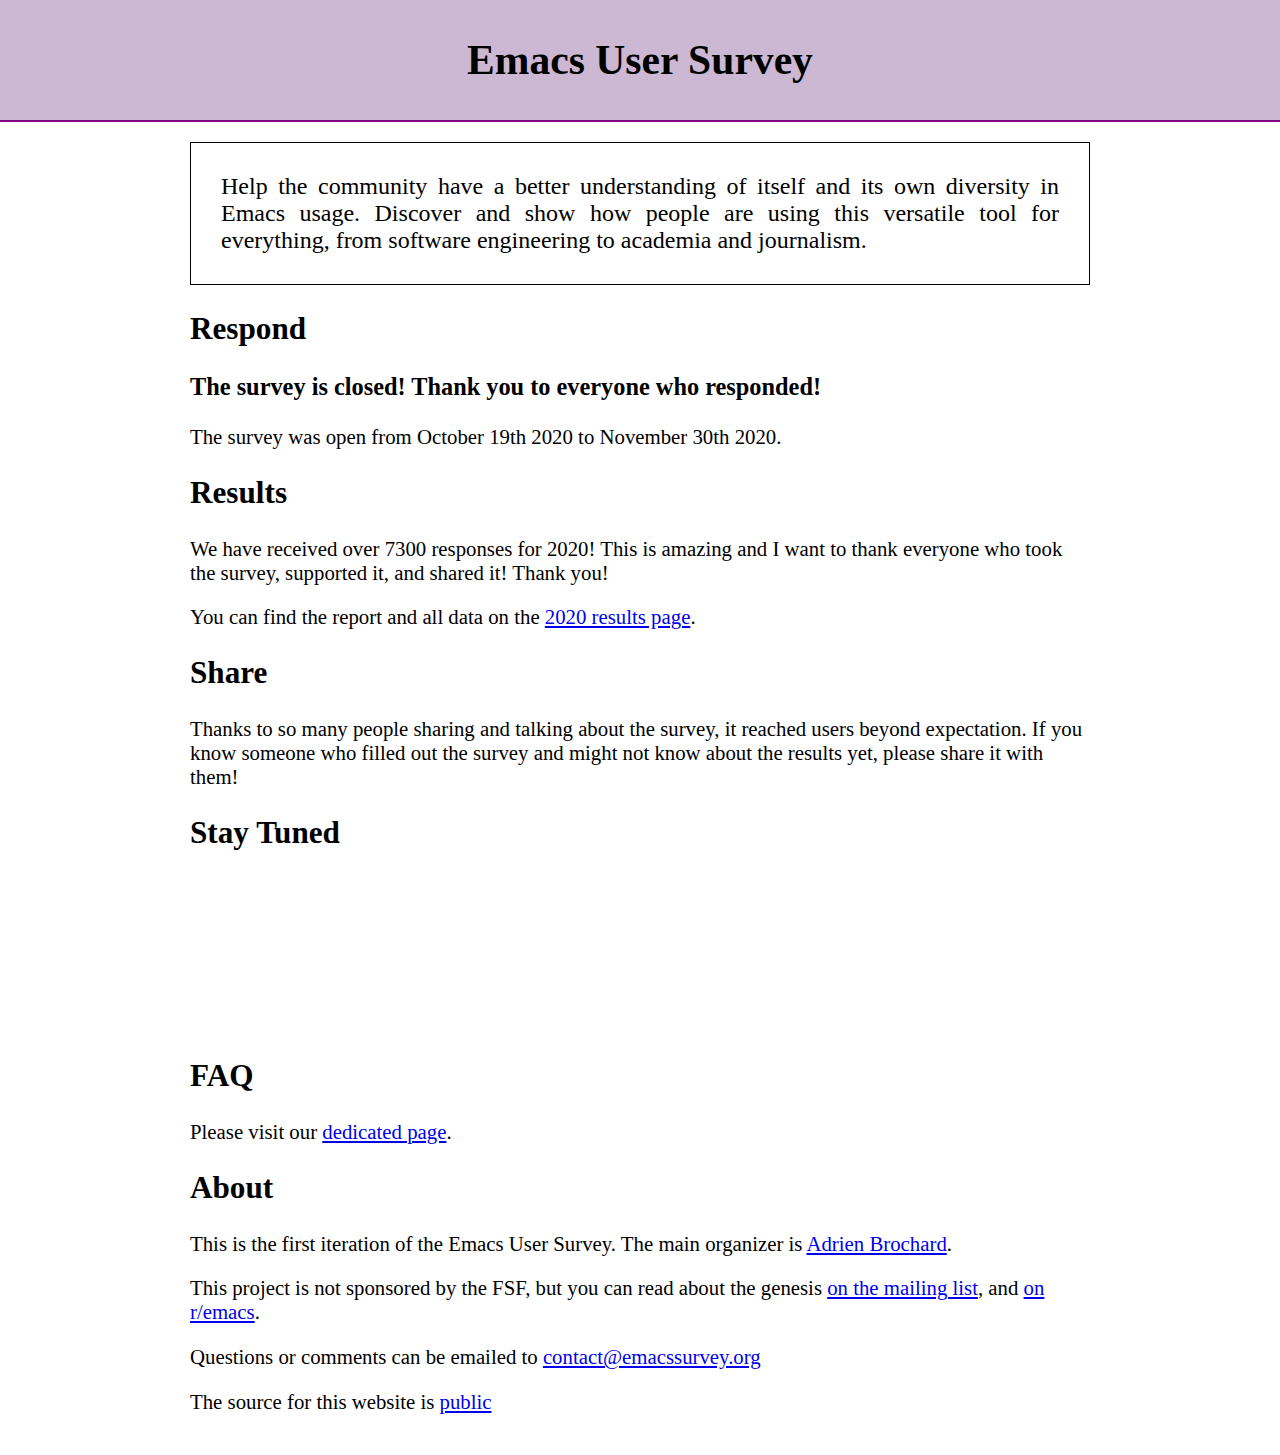
<file: index.html>
<!DOCTYPE html>
<html lang="en">
  <head>
    <title>
      Emacs Survey
    </title>
	<meta name="viewport" content="width=device-width, initial-scale=1.0">
	<meta name="description" content="Emacs User Survey Homepage">

	<link rel="stylesheet" href="style.css">
	<style>
	 .intro {
	   text-align: justify;
	   margin-left: auto;
	   margin-right: auto;
	   border: 1px solid black;
	   padding: 30px;
	   font-size: 1.5rem;
	 }
	</style>
  </head>
  <body>
    <div class="header">
      <h1><a href="https://emacssurvey.org">Emacs User Survey</a></h1>
    </div>
    <div class="content">
      <div class="intro">
	    Help the community have a better understanding of itself and its own diversity in Emacs usage. Discover and show how people are using this versatile tool for everything, from software engineering to academia and journalism.
	  </div>
	  <h2>Respond</h2>
      <h3>The survey is closed! Thank you to everyone who responded!</h3>
      <p>The survey was open from October 19th 2020 to November 30th 2020.</p>
      <h2>Results</h2>
      <p>We have received over 7300 responses for 2020! This is amazing and I want to thank everyone who took the survey, supported it, and shared it! Thank you!</p>
      <p>You can find the report and all data on the <a href="/2020">2020 results page</a>.</p>
	  <h2>Share</h2>
      Thanks to so many people sharing and talking about the survey, it reached users beyond expectation. If you know someone who filled out the survey and might not know about the results yet, please share it with them!
	  <h2>Stay Tuned</h2>
	  <div id="mailjet-widget" style="display: none;">
		<iframe class="mj-w-res-iframe" frameborder="0" scrolling="no" marginheight="0" marginwidth="0" src="https://app.mailjet.com/widget/iframe/2Ch2/FYw" width="100%" title="mailjet-widget"></iframe>
		<script type="text/javascript" src="https://app.mailjet.com/statics/js/iframeResizer.min.js"></script>
	  </div>
	  <noscript>If you want to be notified when the survey or results are made available, feel free to email <a href="mailto:contact@emacssurvey.org">contact@emacssurvey.org</a>. Your email will be added to the distribution list and only be used for the described purpose.</noscript>
	  <h2>FAQ</h2>
	  Please visit our <a href="faq.html">dedicated page</a>.
      <h2>About</h2>
      <p>This is the first iteration of the Emacs User Survey. The main organizer is <a href="https://github.com/abrochard">Adrien Brochard</a>.</p>
      <p>This project is not sponsored by the FSF, but you can read about the genesis
        <a href="https://lists.gnu.org/archive/html/emacs-devel/2020-10/msg00394.html">on the mailing list</a>, and
        <a href="https://www.reddit.com/r/emacs/comments/j6x7ad/proposal_for_an_emacs_user_survey/">on r/emacs</a>.</p>
      <p>Questions or comments can be emailed to <a href="mailto:contact@emacssurvey.org">contact@emacssurvey.org</a></p>
	  <p>The source for this website is <a href="https://github.com/abrochard/emacs-survey">public</a></p>
    </div>

	<script>
	 document.addEventListener('DOMContentLoaded', (event) => {
	   document.getElementById("mailjet-widget").setAttribute("style", "display: block");
	 })
	</script>
  </body>
</html>
</file>
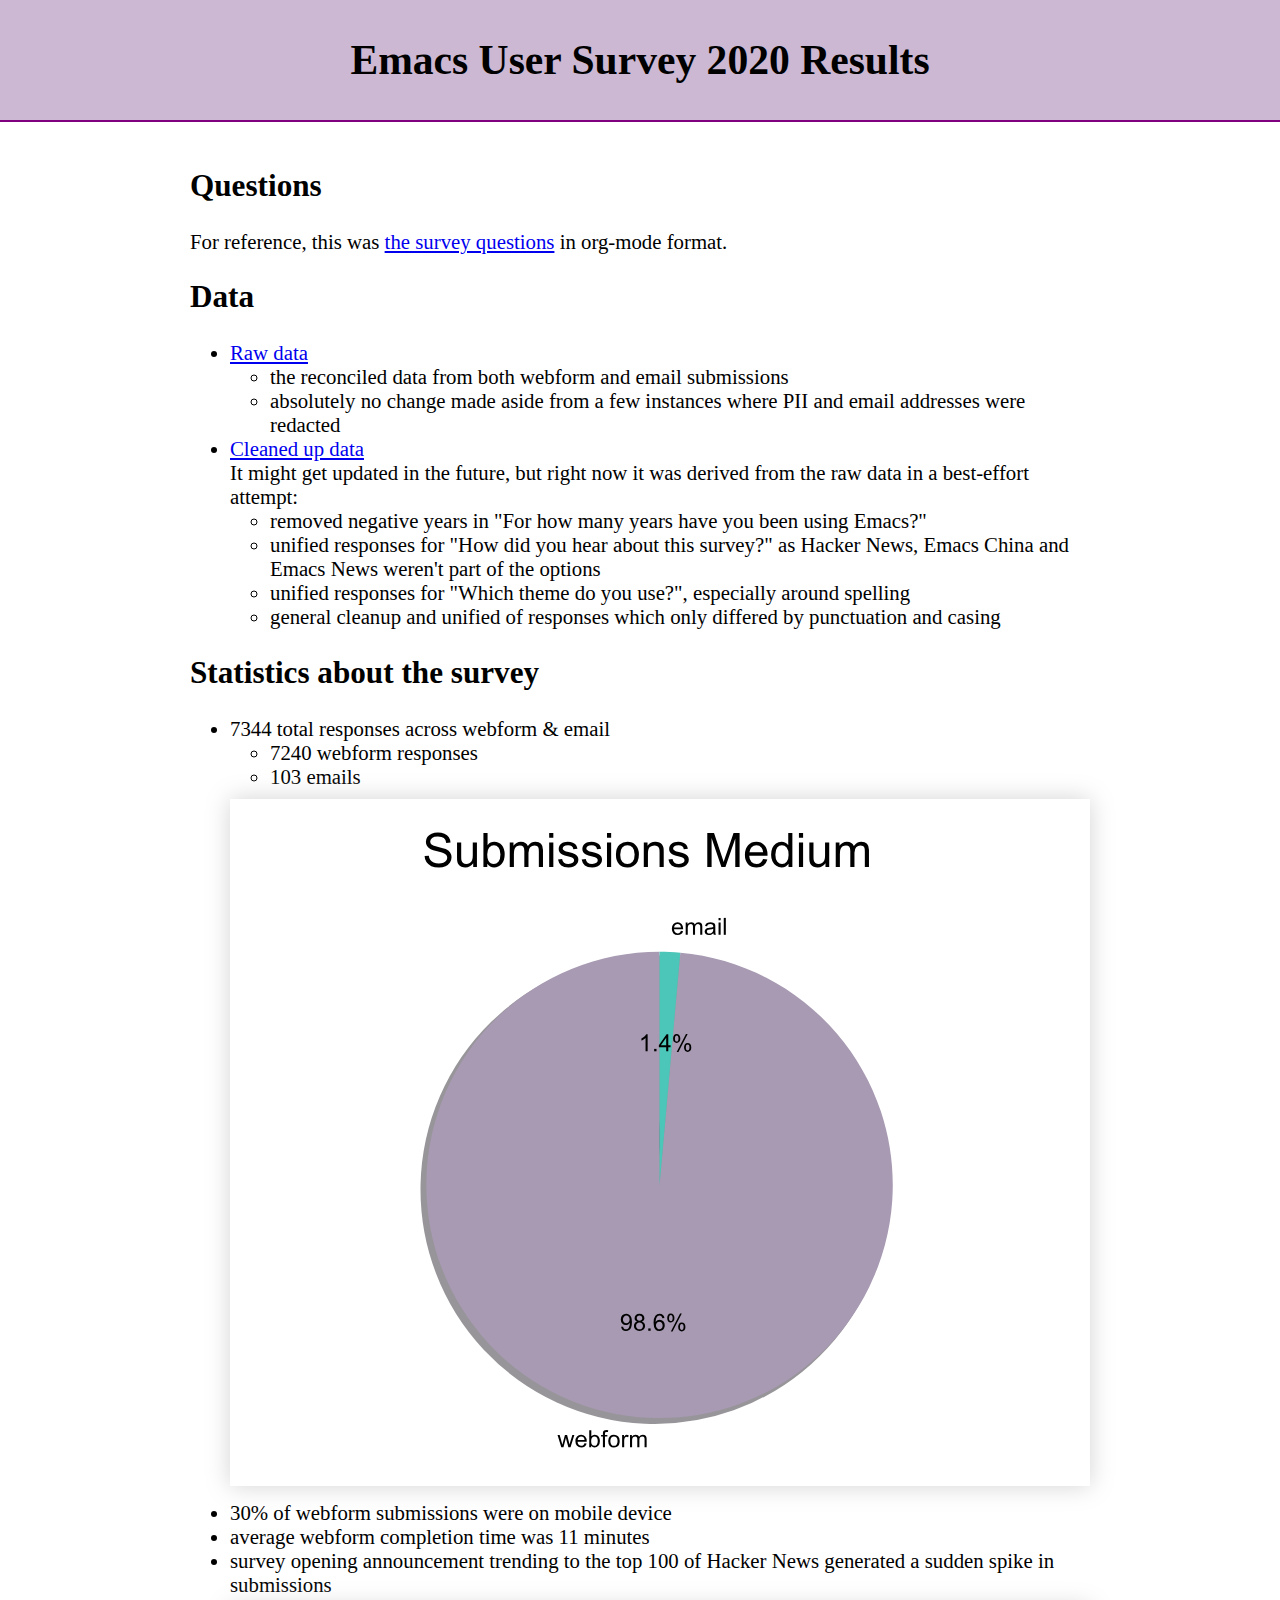
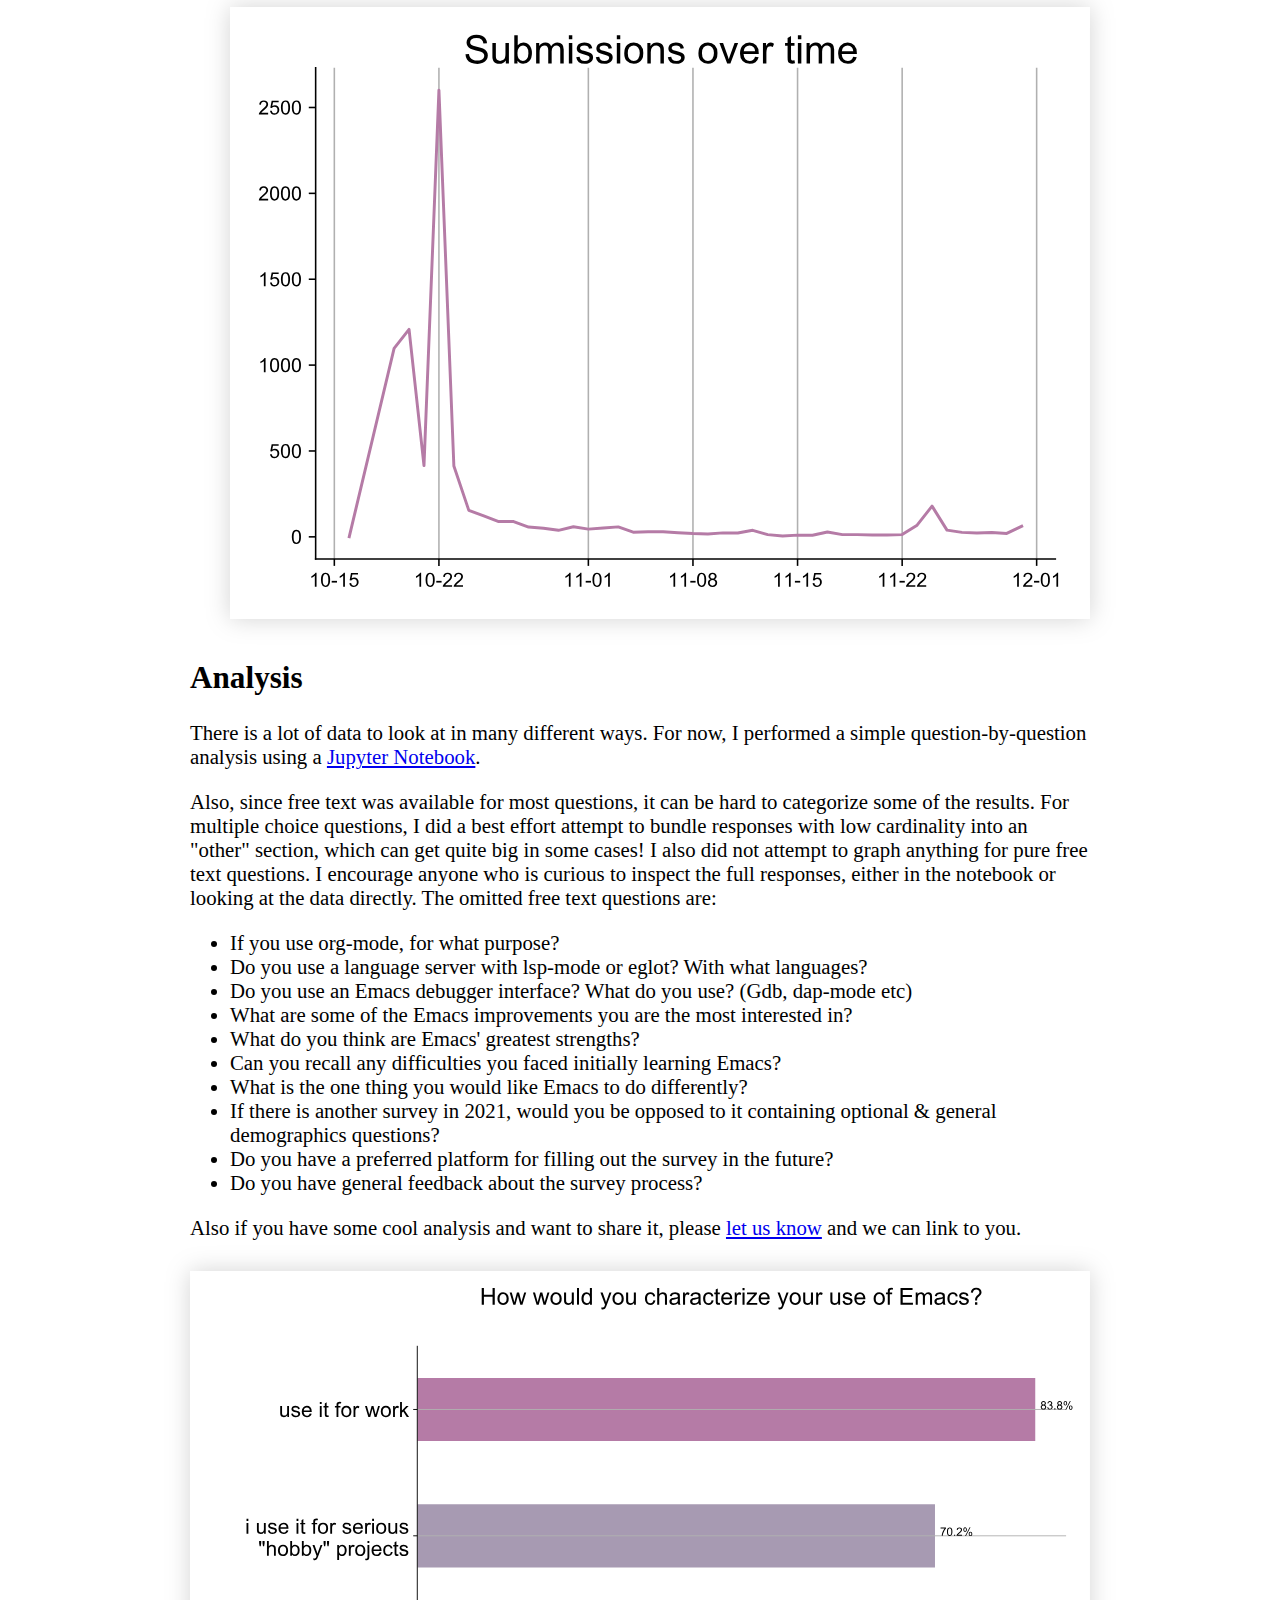
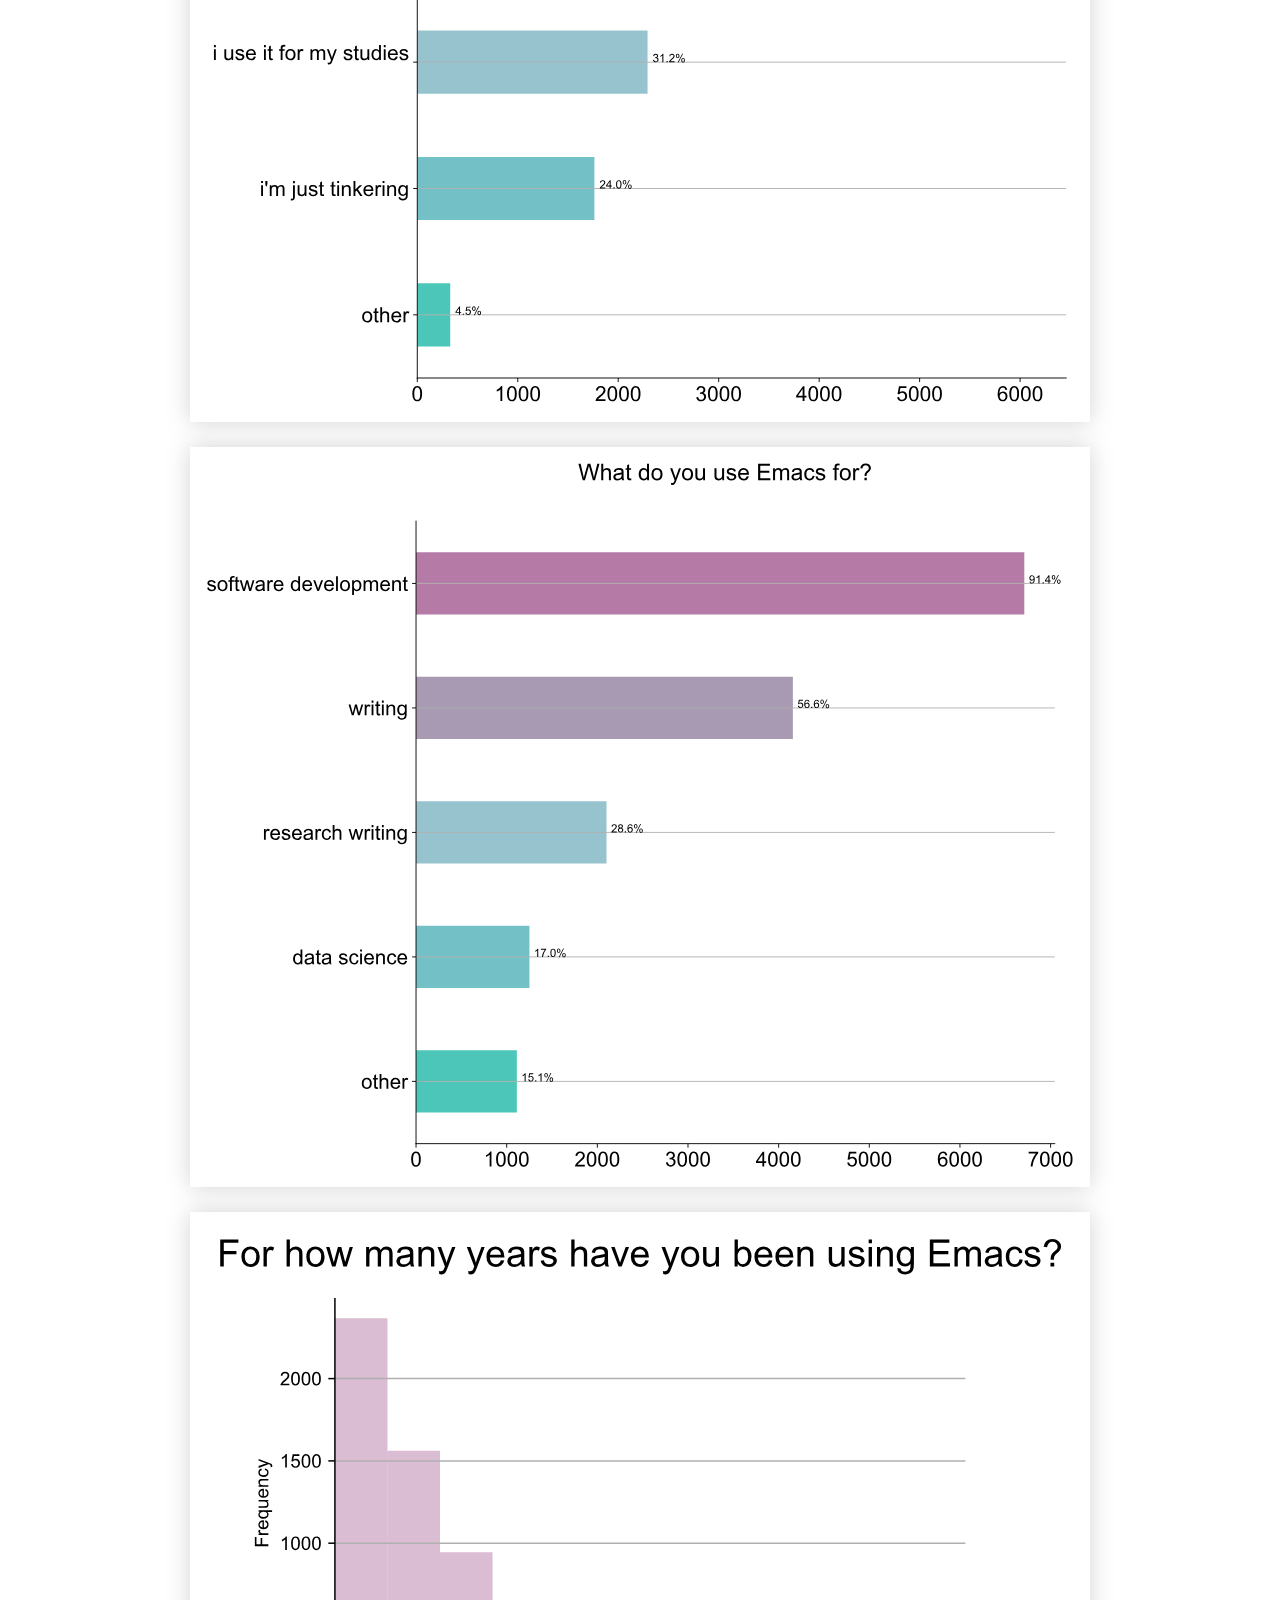
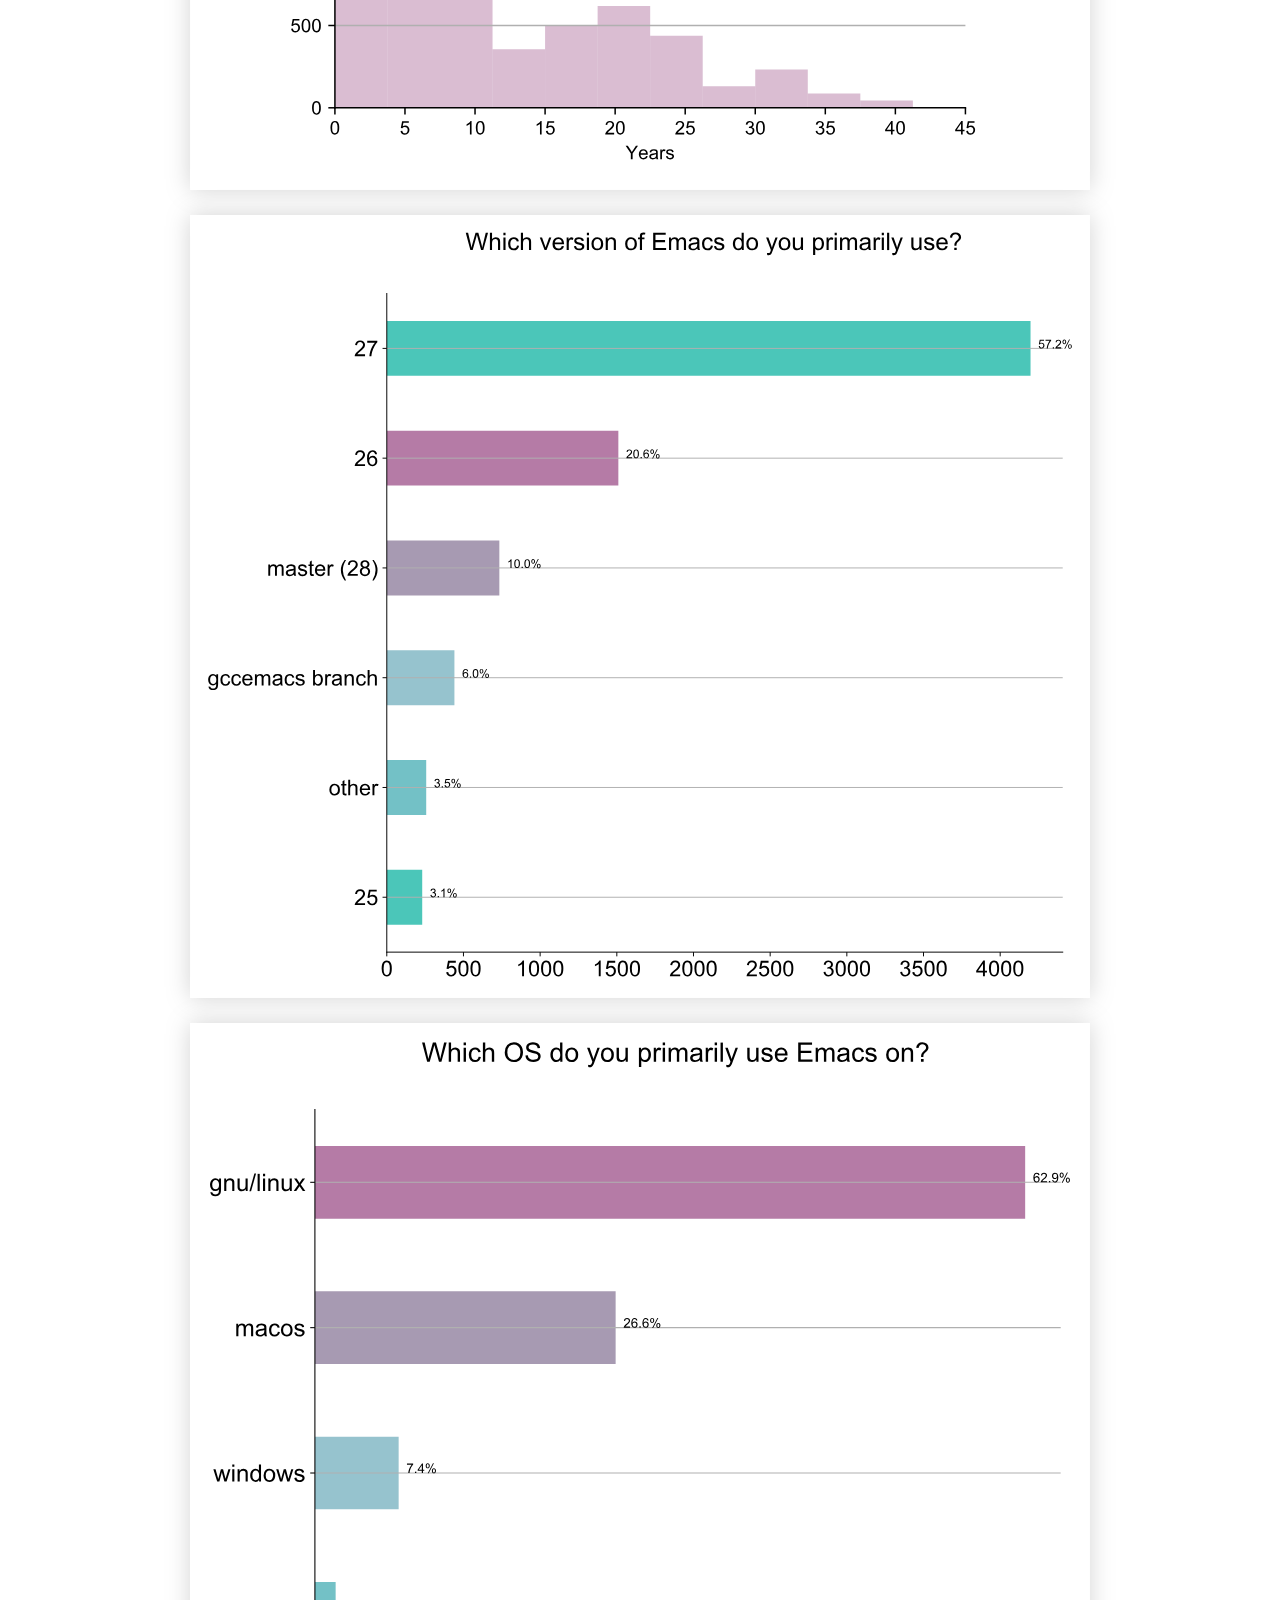
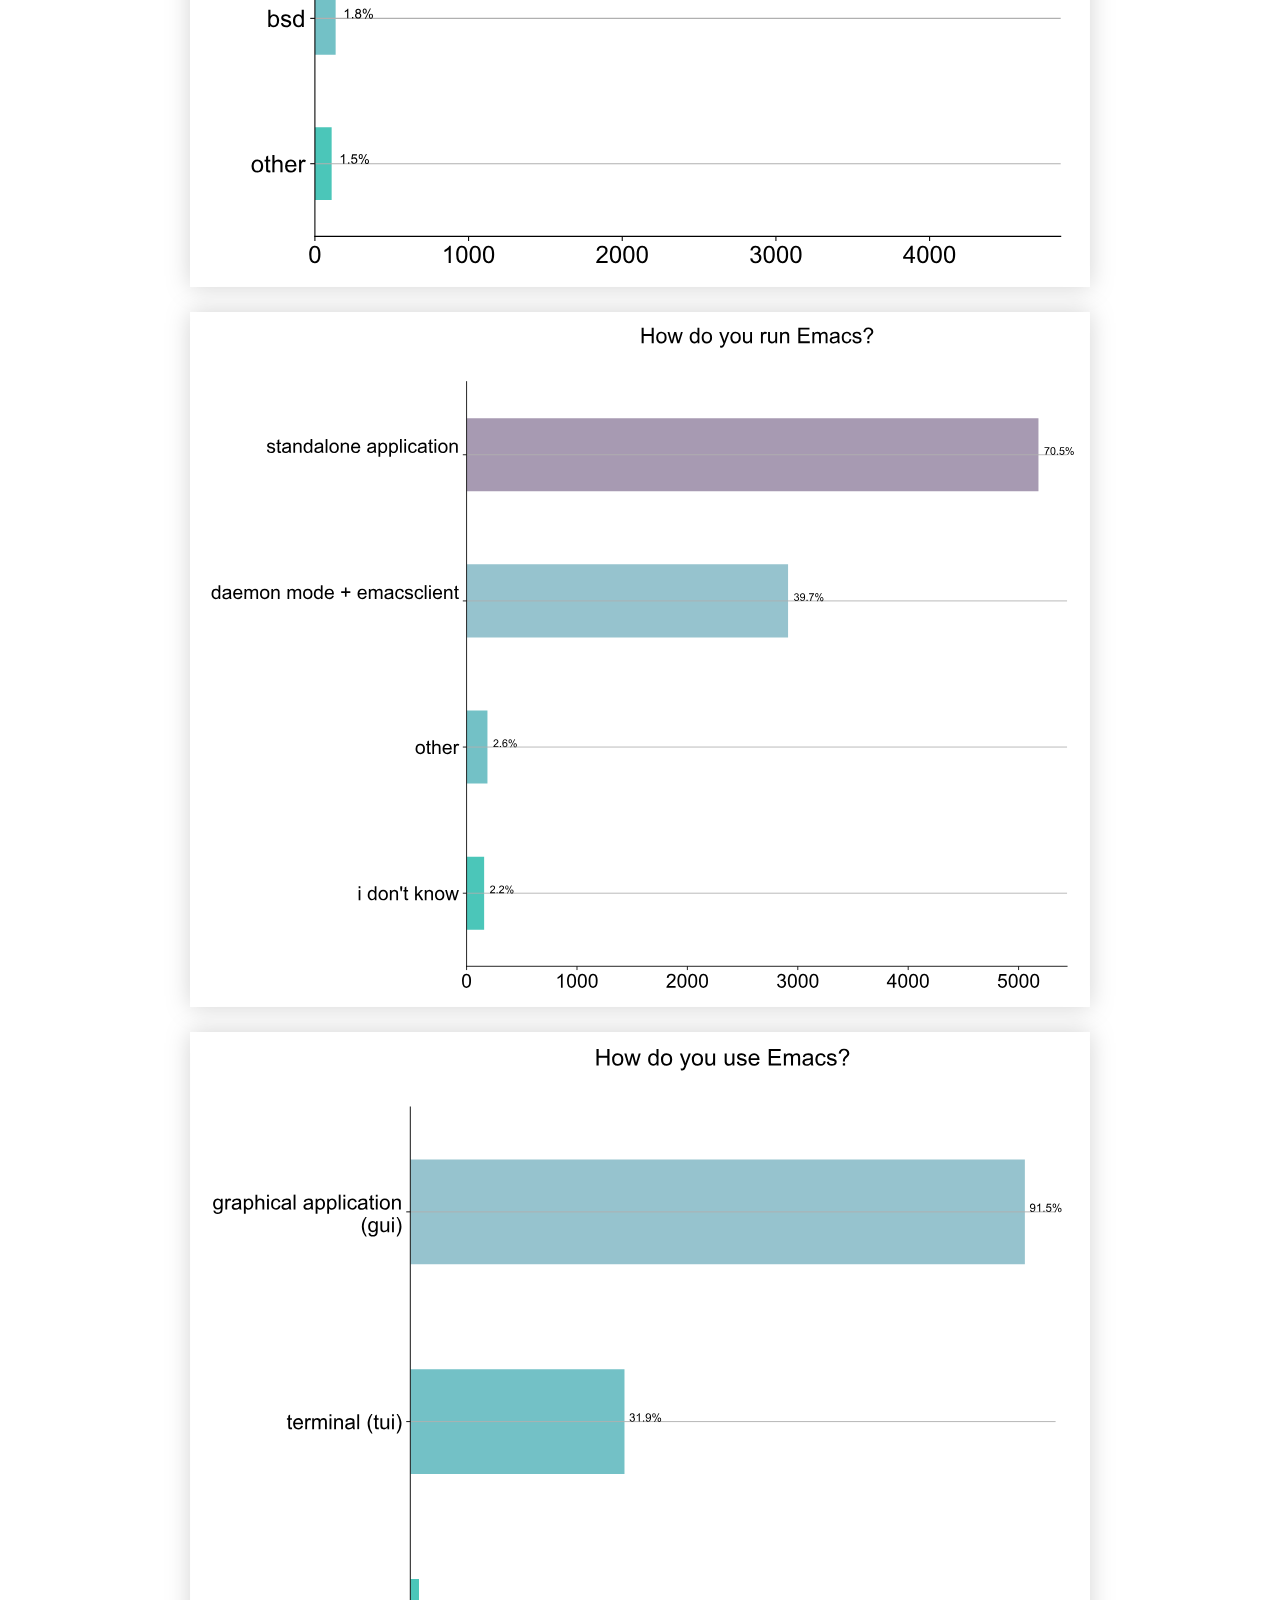
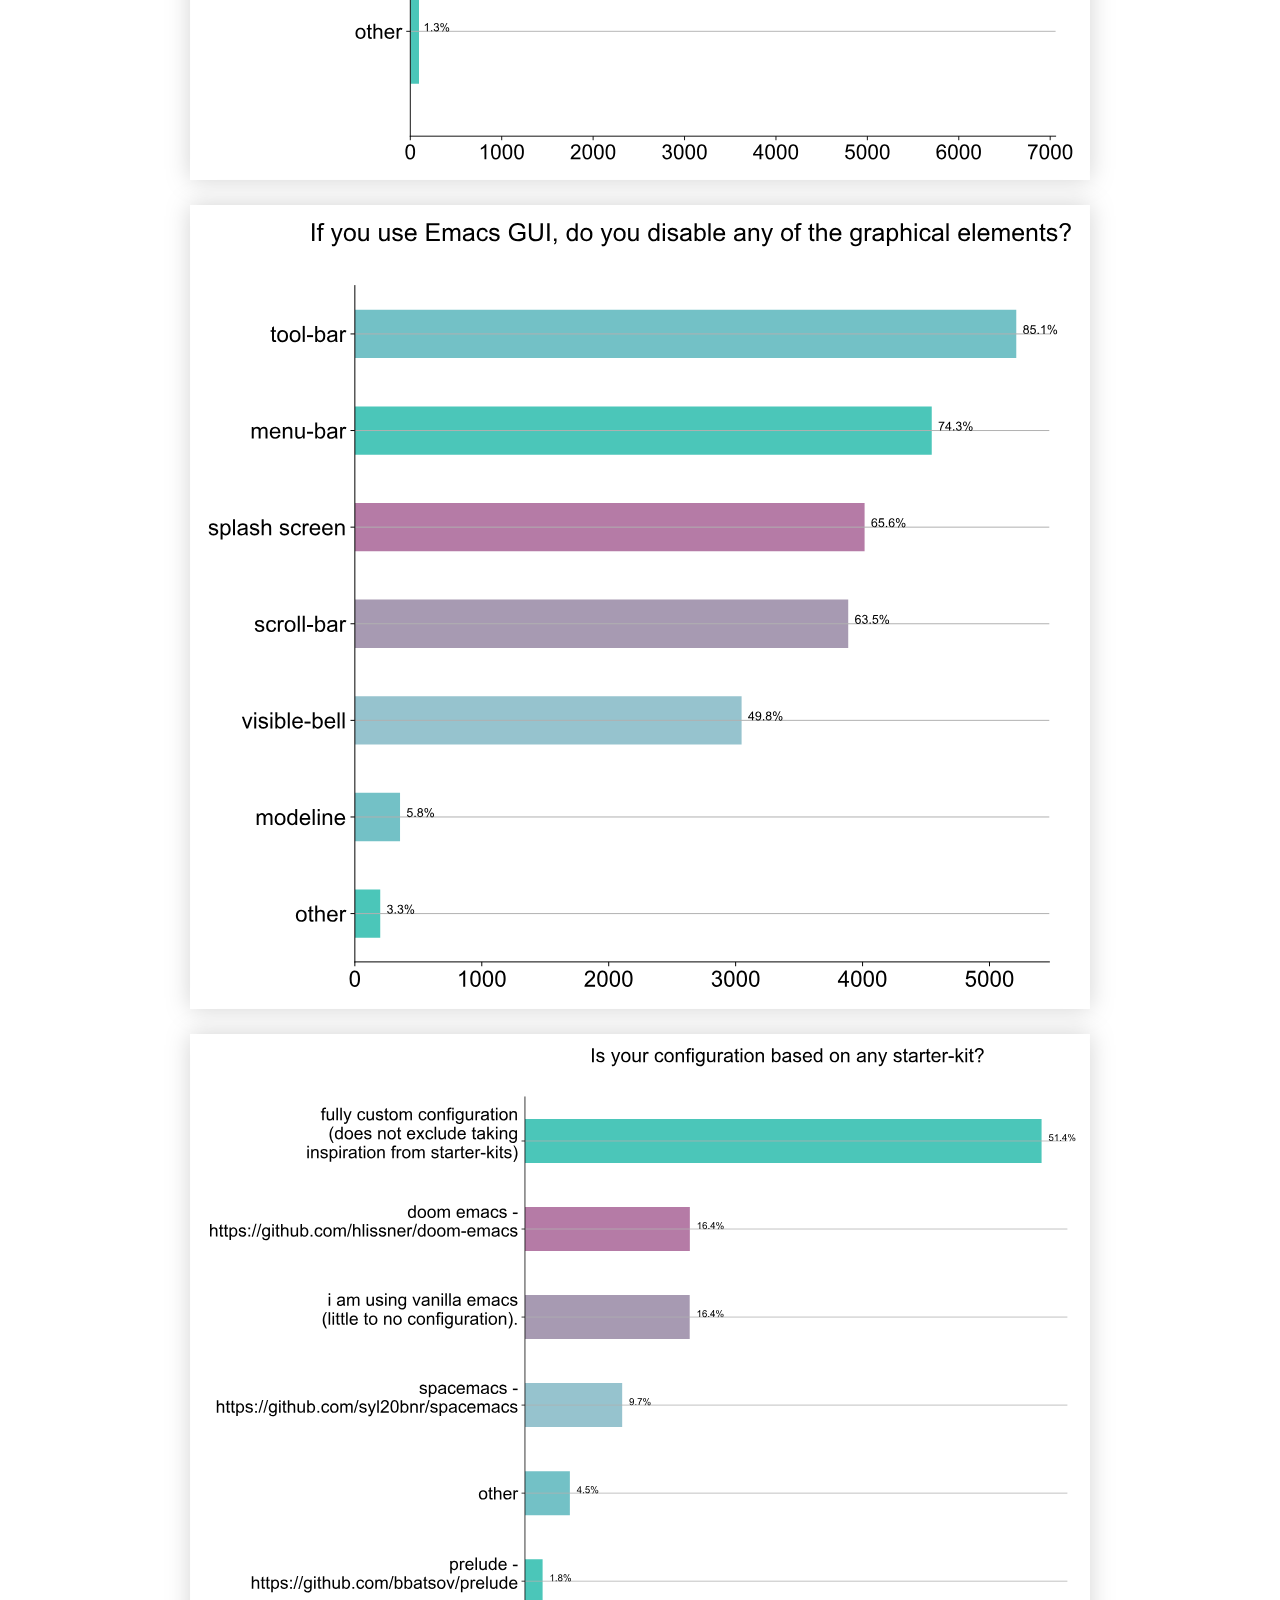
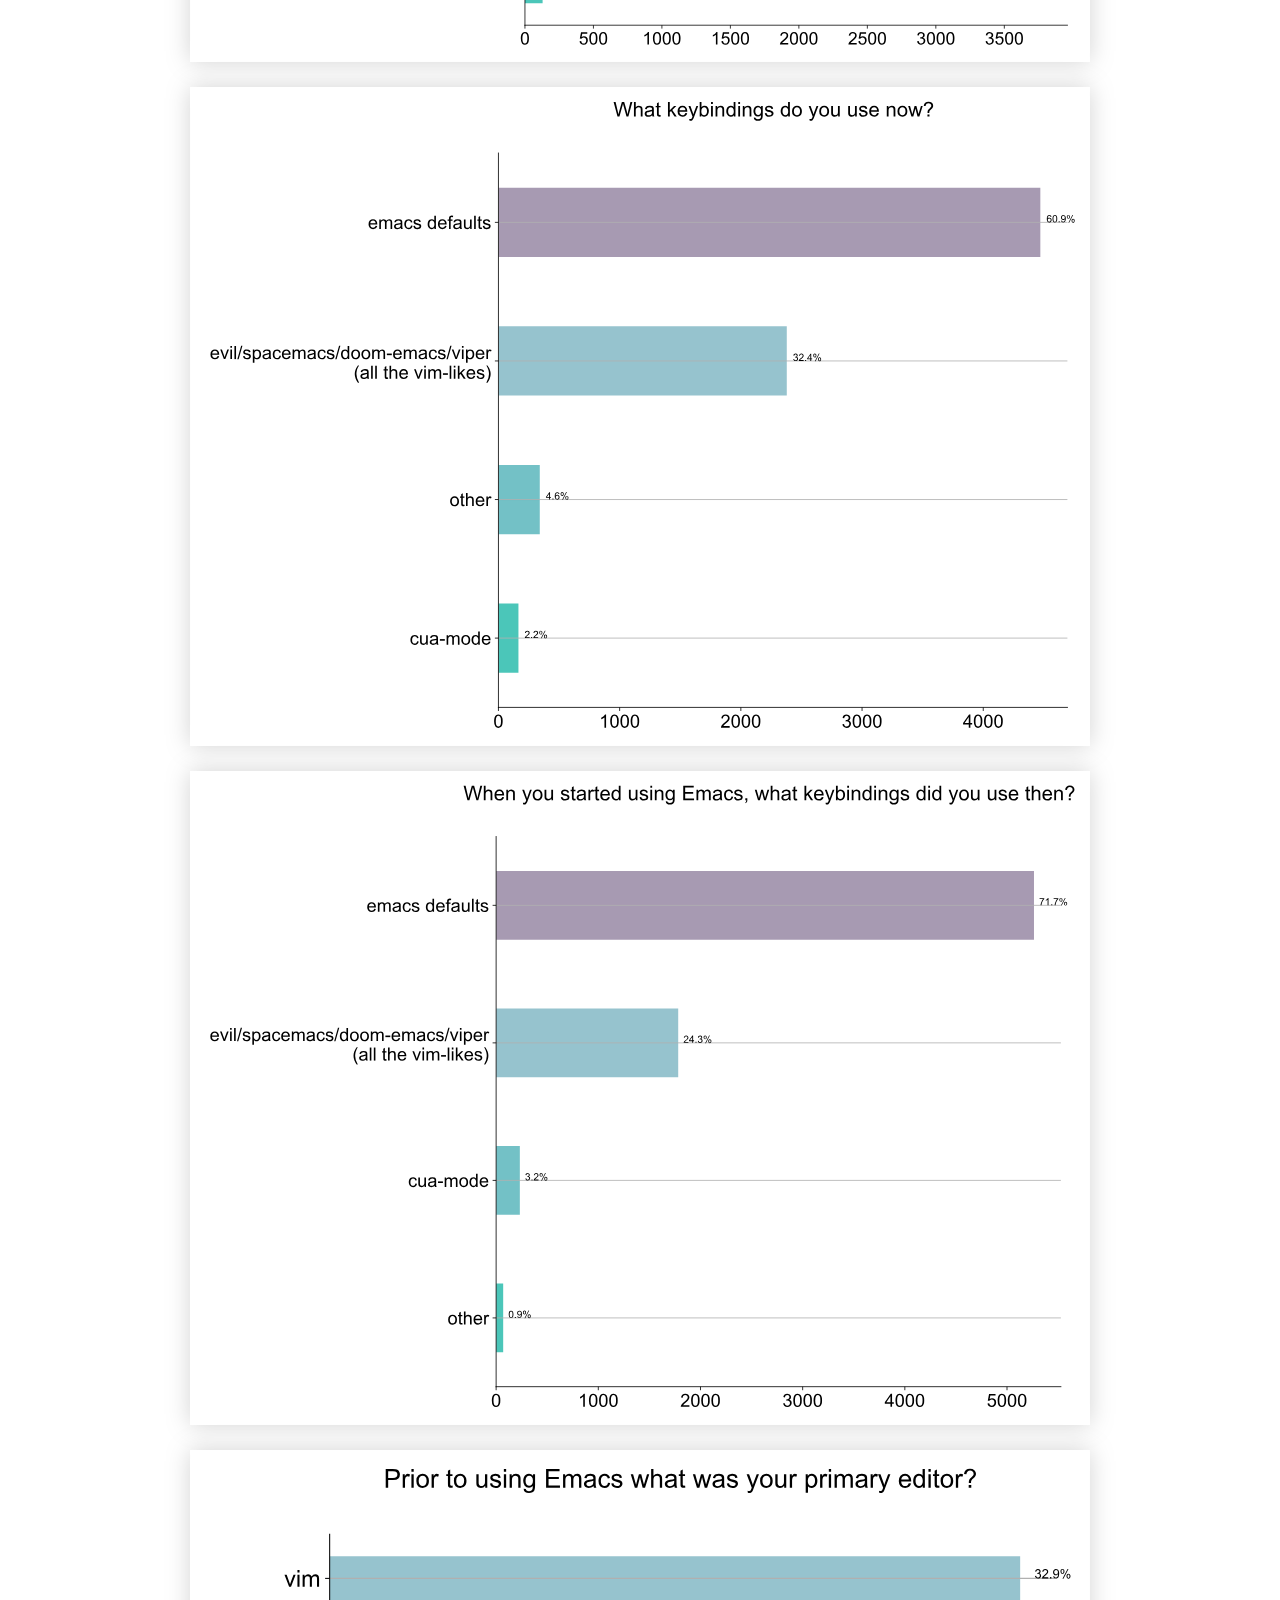
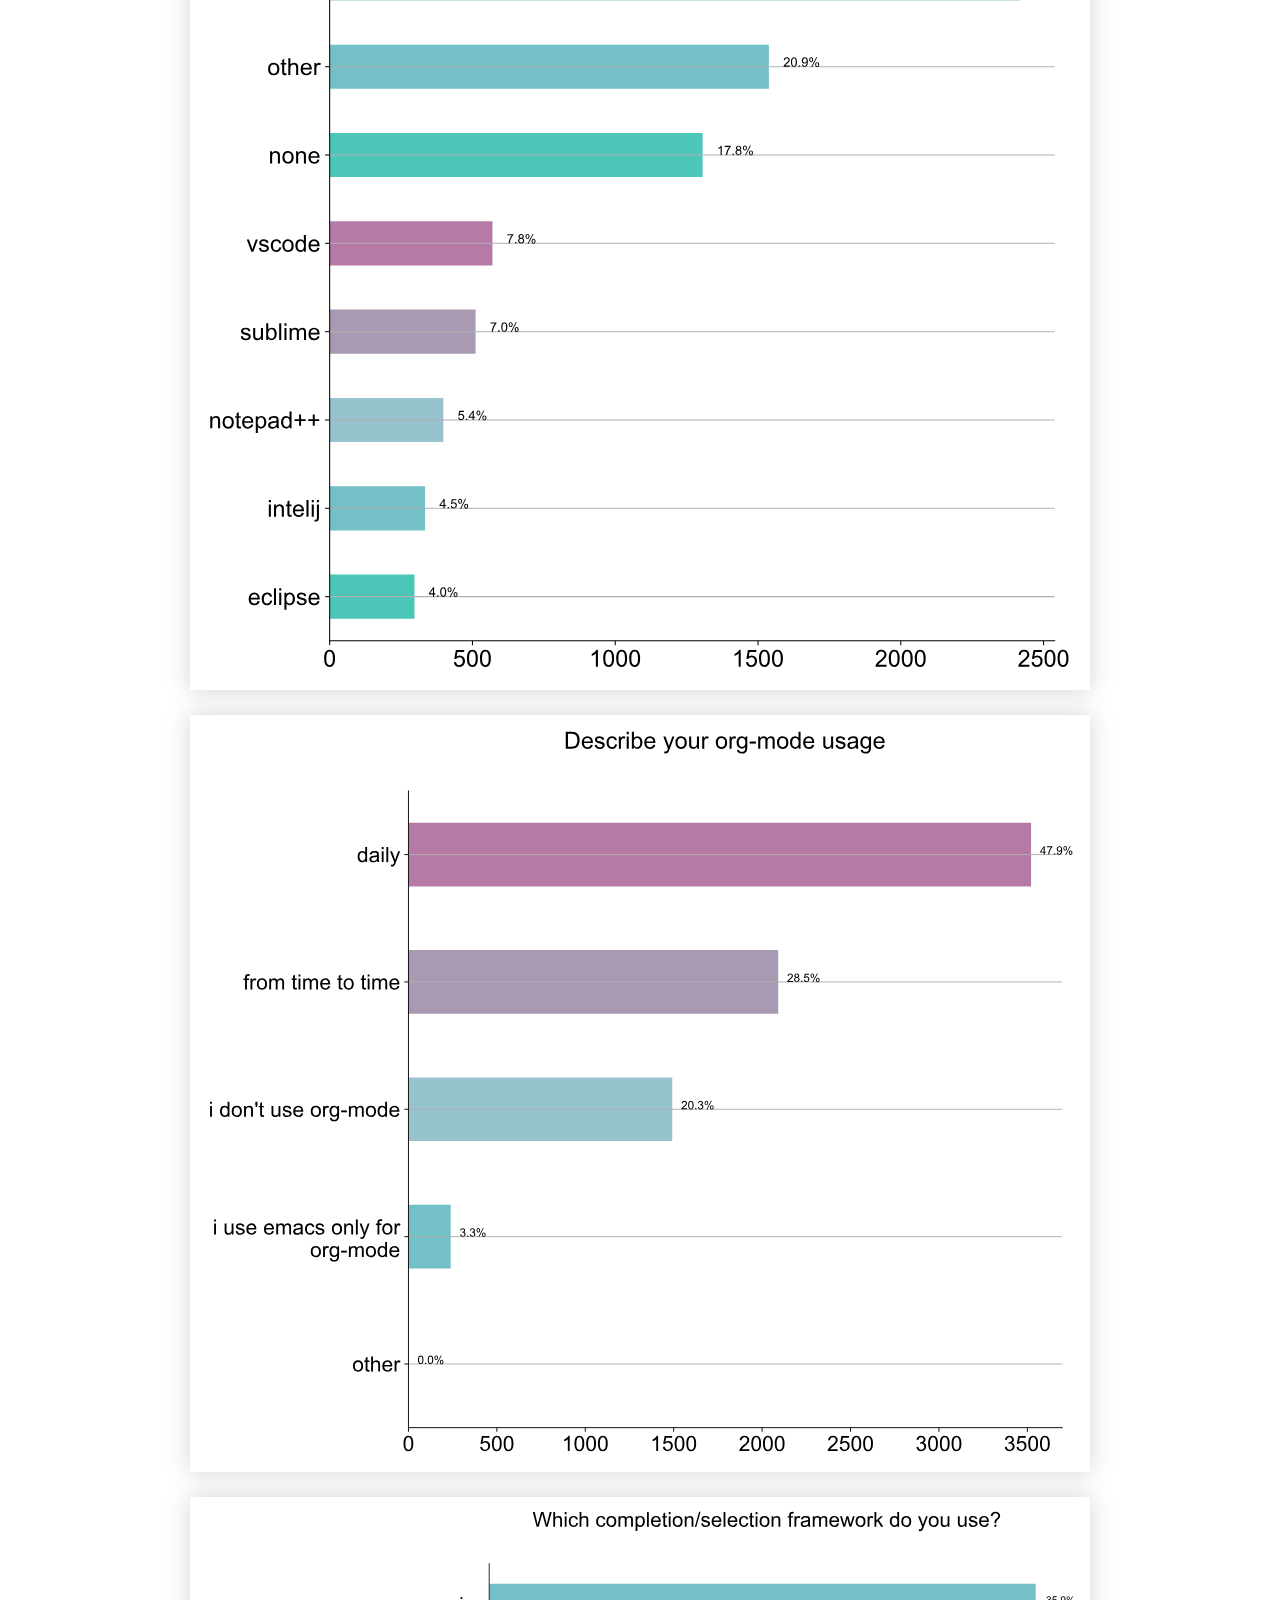
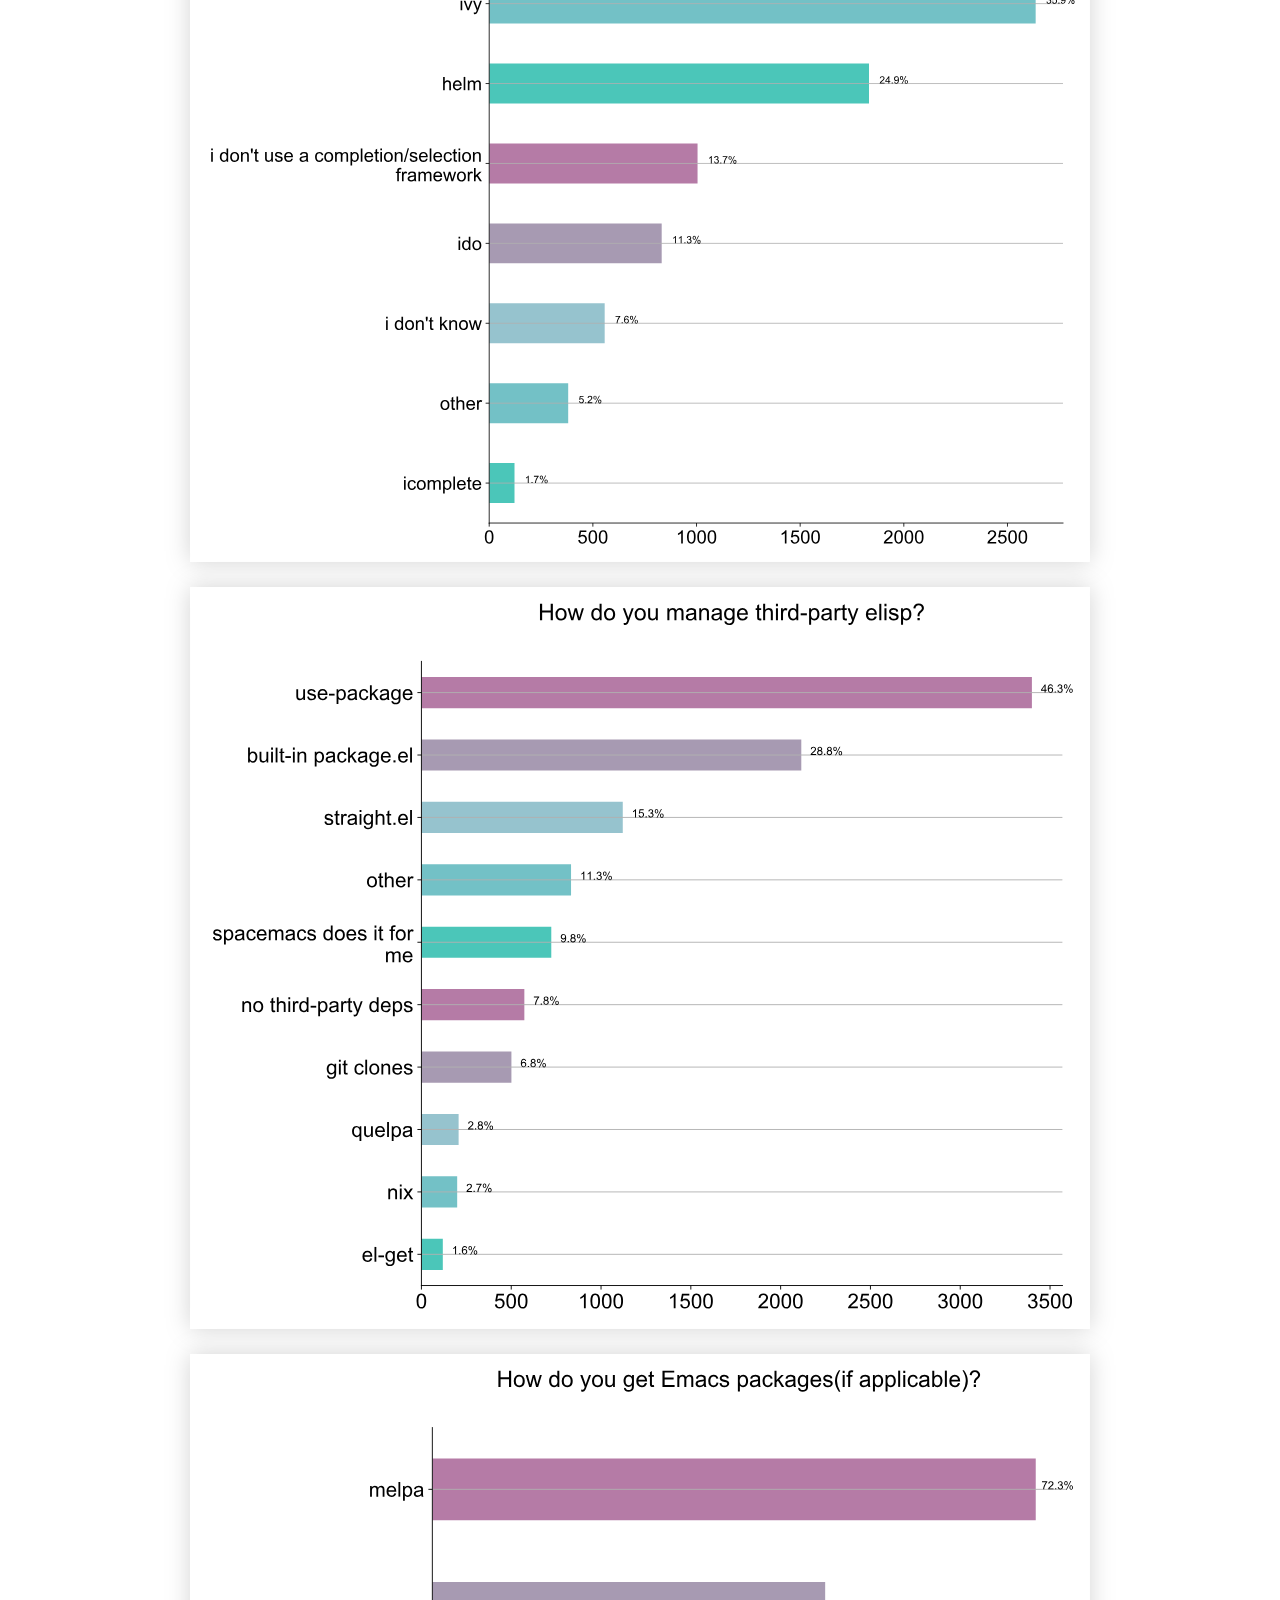
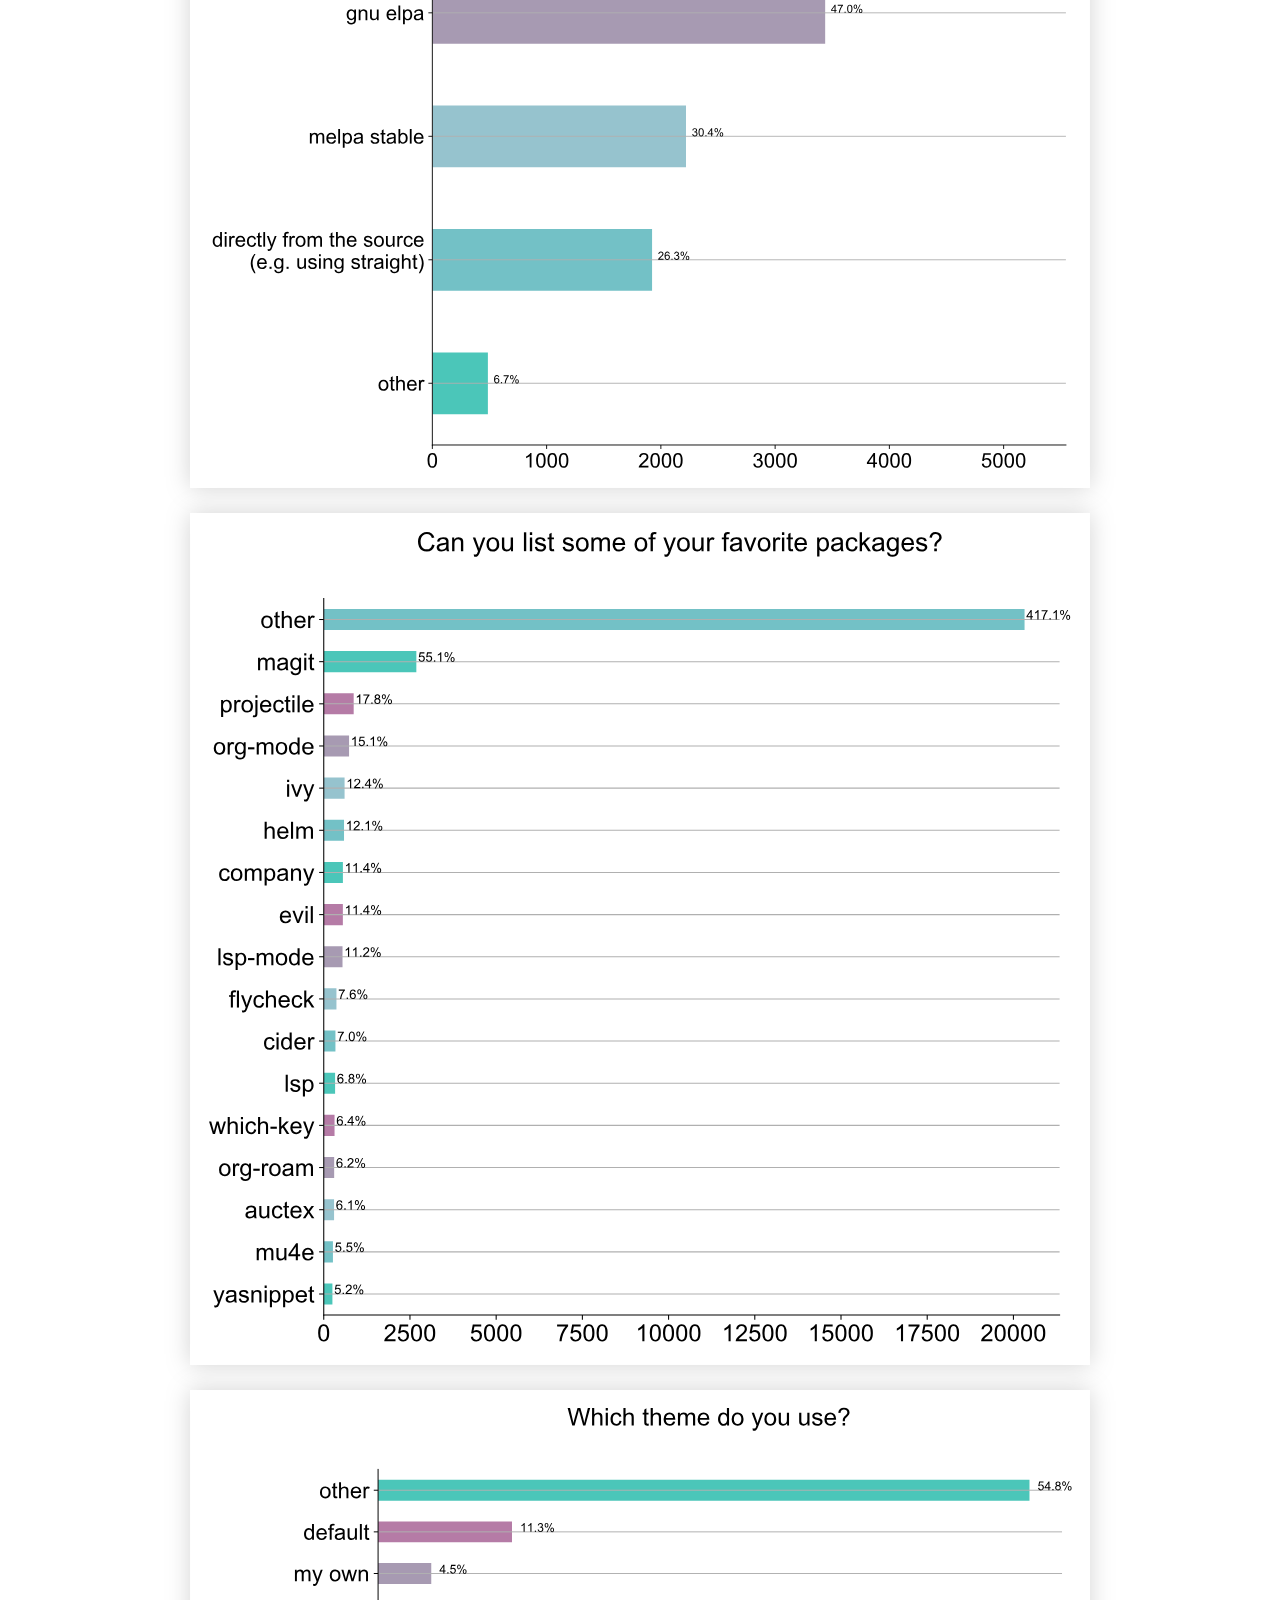
<file: 2020/index.html>
<!DOCTYPE html>
<html lang="en">
  <head>
    <title>
      Emacs Survey 2020 Results
    </title>
	<meta name="viewport" content="width=device-width, initial-scale=1.0">
	<meta name="description" content="Emacs User Survey 2020 Results">

	<link rel="stylesheet" href="/style.css">
	<style>
     img {
       width: 100%;
       filter: drop-shadow(0 0 0.75rem lightgrey);
       margin-top: 10px;
       margin-bottom: 10px;
     }
	</style>
  </head>
  <body>
    <div class="header">
      <h1><a href="https://emacssurvey.org">Emacs User Survey 2020 Results</a></h1>
    </div>
    <div class="content">
      <h2>Questions</h2>
      <p>For reference, this was <a href="emacs-user-survey-2020.org">the survey questions</a> in org-mode format.</p>
      <h2>Data</h2>
      <ul>
        <li>
          <a href="Emacs-User-Survey-2020-raw.csv">Raw data</a>
          <ul>
            <li>the reconciled data from both webform and email submissions</li>
            <li>absolutely no change made aside from a few instances where PII and email addresses were redacted</li>
          </ul>
        </li>
        <li>
          <a href="Emacs-User-Survey-2020-clean.csv">Cleaned up data</a><br>
          It might get updated in the future, but right now it was derived from the raw data in a best-effort attempt:
          <ul>
            <li>removed negative years in "For how many years have you been using Emacs?"</li>
            <li>unified responses for "How did you hear about this survey?" as Hacker News, Emacs China and Emacs News weren't part of the options</li>
            <li>unified responses for "Which theme do you use?", especially around spelling</li>
            <li>general cleanup and unified of responses which only differed by punctuation and casing</li>
          </ul>
        </li>
      </ul>
      <h2>Statistics about the survey</h2>
      <ul>
        <li>7344 total responses across webform & email
          <ul>
            <li>7240 webform responses</li>
            <li>103 emails</li>
          </ul>
          <img src="submissions-medium.svg">
        </li>
        <li>30% of webform submissions were on mobile device</li>
        <li>average webform completion time was 11 minutes</li>
        <li>
          survey opening announcement trending to the top 100 of Hacker News generated a sudden spike in submissions
          <img src="submissions-over-time.svg">
        </li>
      </ul>
      <h2>Analysis</h2>
      <p>There is a lot of data to look at in many different ways. For now, I performed a simple question-by-question analysis using a <a href="https://github.com/abrochard/emacs-survey/blob/main/2020/Emacs%20User%20Survey%202020.ipynb">Jupyter Notebook</a>.</p>
      <p>Also, since free text was available for most questions, it can be hard to categorize some of the results. For multiple choice questions, I did a best effort attempt to bundle responses with low cardinality into an "other" section, which can get quite big in some cases! I also did not attempt to graph anything for pure free text questions. I encourage anyone who is curious to inspect the full responses, either in the notebook or looking at the data directly. The omitted free text questions are:
        <ul>
          <li>If you use org-mode, for what purpose?</li>
          <li>Do you use a language server with lsp-mode or eglot? With what languages?</li>
          <li>Do you use an Emacs debugger interface? What do you use? (Gdb, dap-mode etc)</li>
          <li>What are some of the Emacs improvements you are the most interested in?</li>
          <li>What do you think are Emacs' greatest strengths?</li>
          <li>Can you recall any difficulties you faced initially learning Emacs?</li>
          <li>What is the one thing you would like Emacs to do differently?</li>
          <li>If there is another survey in 2021, would you be opposed to it containing optional & general demographics questions?</li>
          <li>Do you have a preferred platform for filling out the survey in the future?</li>
          <li>Do you have general feedback about the survey process?</li>
        </ul>
      </p>

      <p>Also if you have some cool analysis and want to share it, please <a href="mailto:contact@emacssurvey.org">let us know</a> and we can link to you.</p>
      <img src="how-would-you-characterize-your-use-of-emacs.svg">
      <img src="what-do-you-use-emacs-for.svg">
      <img src="for-how-many-years-have-you-been-using-emacs.svg">
      <img src="which-version-of-emacs-do-you-primarily-use.svg">
      <img src="which-os-do-you-primarily-use-emacs-on.svg">
      <img src="how-do-you-run-emacs.svg">
      <img src="how-do-you-use-emacs.svg">
      <img src="if-you-use-emacs-gui-do-you-disable-any-of-the-graphical-elements.svg">
      <img src="is-your-configuration-based-on-any-starter-kit.svg">
      <img src="what-keybindings-do-you-use-now.svg">
      <img src="when-you-started-using-emacs-what-keybindings-did-you-use-then.svg">
      <img src="prior-to-using-emacs-what-was-your-primary-editor.svg">
      <img src="describe-your-org-mode-usage.svg">
      <!-- <p>If you use org-mode, for what purpose?</p> -->
      <img src="which-completionselection-framework-do-you-use.svg">
      <img src="how-do-you-manage-third-party-elisp.svg">
      <img src="how-do-you-get-emacs-packagesif-applicable.svg">
      <img src="can-you-list-some-of-your-favorite-packages.svg">
      <img src="which-theme-do-you-use.svg">
      <img src="what-package-do-you-use-for-error-checking.svg">
      <img src="do-you-use-tramp.svg">
      <img src="do-you-use-magit.svg">
      <img src="what-package-do-you-use-for-project-management.svg">
      <img src="do-you-use-a-shellterminal-emulator-in-emacs.svg">
      <img src="do-you-use-an-email-client-in-emacs.svg">
      <img src="what-is-your-elisp-proficiency.svg">
      <img src="if-you-use-emacs-for-programming-which-languages-do-you-program-in.svg">
      <!-- <p>Do you use a language server with lsp-mode or eglot? With what languages?</p>
           <p>Do you use an Emacs debugger interface? What do you use? (Gdb, dap-mode etc)</p> -->
      <img src="have-you-ever-contributed-to-gnu-emacs-coreelpa.svg">
      <img src="have-you-ever-contributed-to-melpa-package.svg">
      <img src="have-you-ever-contributed-financially-to-emacs-development-either-via-fsf-or-directly.svg">
      <img src="what-emacs-community-forums-have-you-visited-in-the-past-year.svg">
      <!-- <p>What are some of the Emacs improvements you are the most interested in?</p>
           <p>What do you think are Emacs' greatest strengths?</p>
           <p>Can you recall any difficulties you faced initially learning Emacs?</p>
           <p>What is the one thing you would like Emacs to do differently?</p> -->
      <img src="how-did-you-hear-about-this-survey.svg">
      <!-- <p>If there is another survey in 2021, would you be opposed to it containing optional & general demographics questions?</p>
           <p>Do you have a preferred platform for filling out the survey in the future?</p>
           <p>Do you have general feedback about the survey process?</p> -->
    </div>
  </body>
</html>
</file>
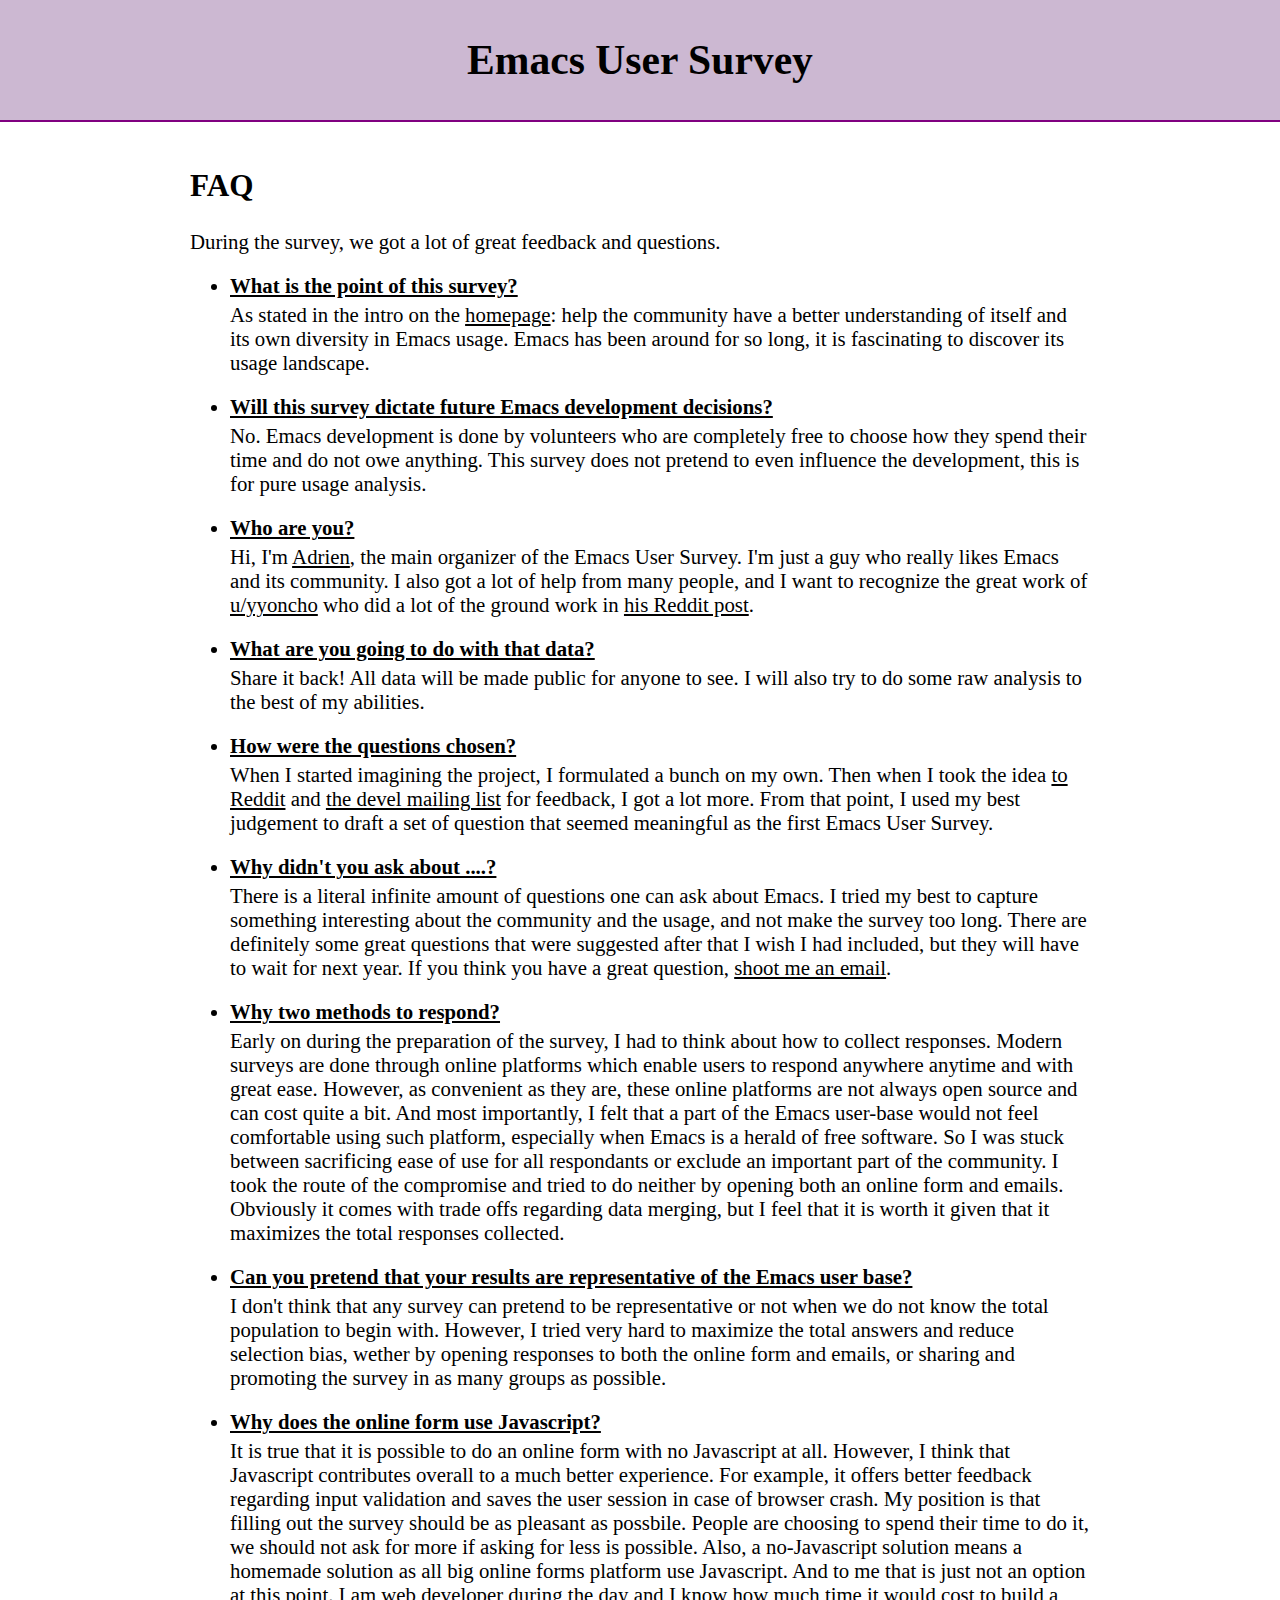
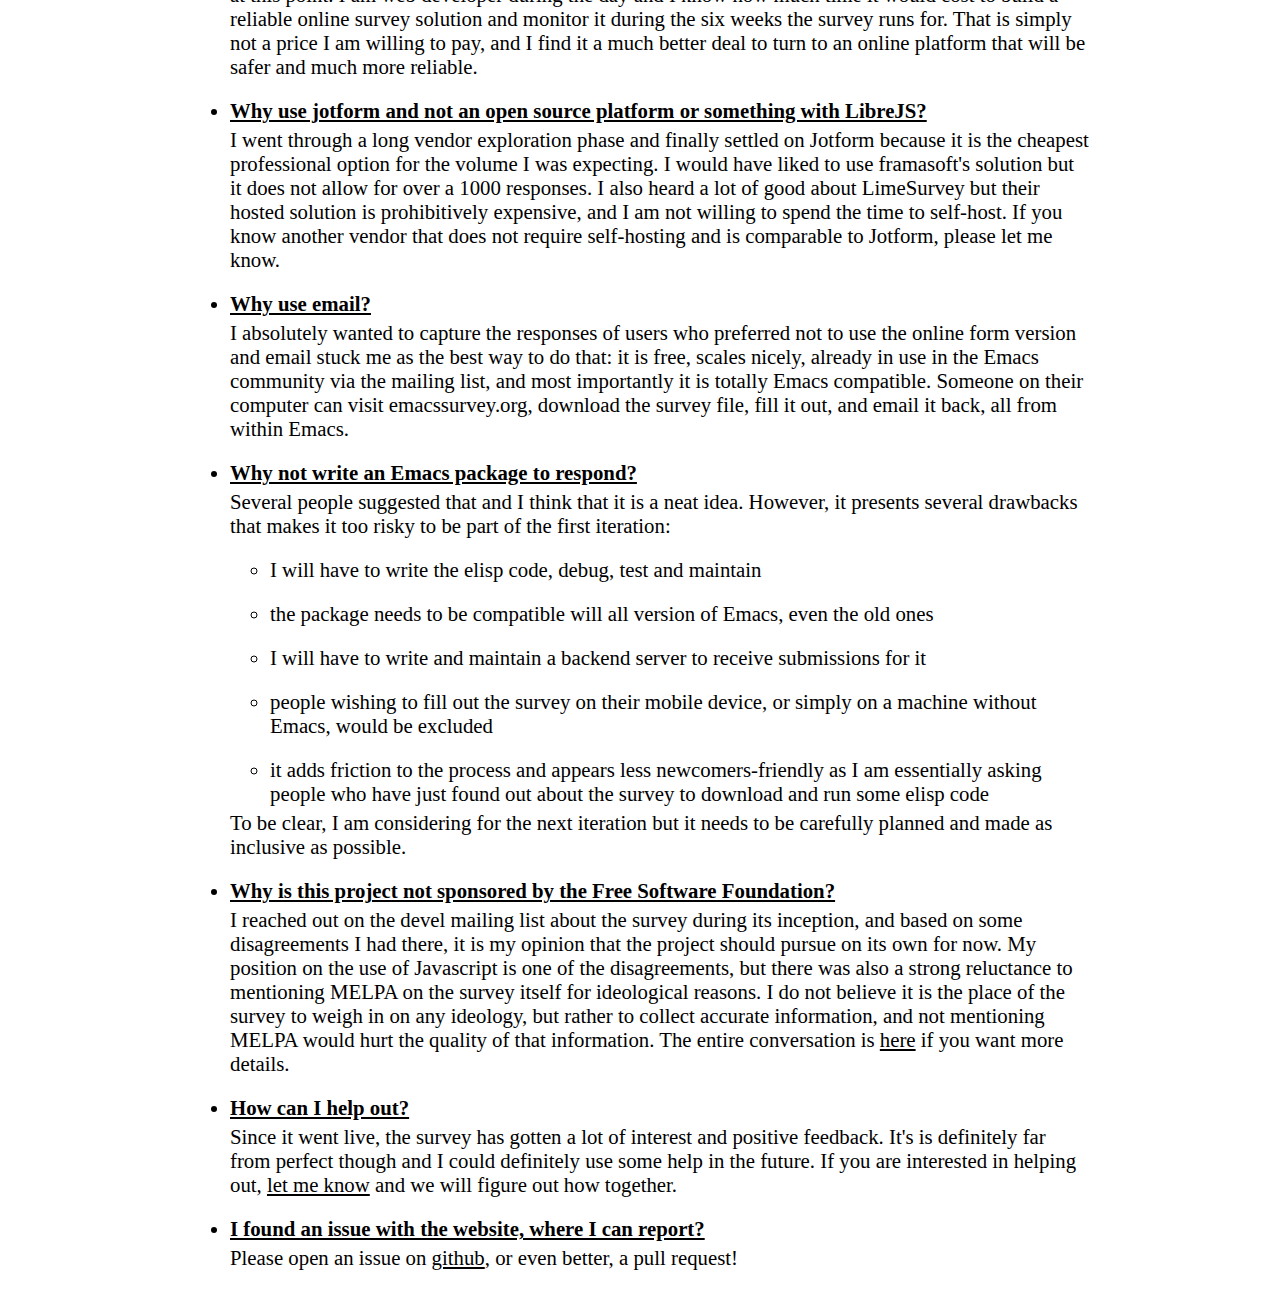
<file: faq.html>
<html lang="en">
  <head>
    <title>
      Emacs Survey
    </title>
	<meta name="viewport" content="width=device-width, initial-scale=1.0">
	<meta name="description" content="Emacs User Survey Homepage">
	
	<link rel="stylesheet" href="style.css">

    <style>
	 
	a {
		text-decoration: none;
		color: inherit;
	}
	
	li {
	  margin-top: 20px;
	  margin-bottom: 5px;
	}
	
	li a {
		text-decoration: underline;
		font-weight: bold;
	}
	
	ul a {
		text-decoration: underline;
	}

    </style>
  </head>
  <body>
    <div class="header">
      <h1><a href="https://emacssurvey.org">Emacs User Survey</a></h1>
    </div>
    <div class="content">
      <h2>FAQ</h2>
	  During the survey, we got a lot of great feedback and questions.
	  <ul>
          <li><a href="#why">What is the point of this survey?</a></li>
		  As stated in the intro on the <a href="index.html">homepage</a>: help the community have a better understanding of itself and its own diversity in Emacs usage. Emacs has been around for so long, it is fascinating to discover its usage landscape.
		  <li><a href="#dev">Will this survey dictate future Emacs development decisions?</a></li>
		  No. Emacs development is done by volunteers who are completely free to choose how they spend their time and do not owe anything. This survey does not pretend to even influence the development, this is for pure usage analysis.
		  <li><a href="#who">Who are you?</a></li>
		  Hi, I'm <a href="https://github.com/abrochard">Adrien</a>, the main organizer of the Emacs User Survey. I'm just a guy who really likes Emacs and its community. I also got a lot of help from many people, and I want to recognize the great work of <a href="https://www.reddit.com/user/yyoncho/">u/yyoncho</a> who did a lot of the ground work in <a href="https://www.reddit.com/r/emacs/comments/b2fh4y/help_reviewprovide_feedback_on_state_of_emacs/">his Reddit post</a>.
		  <li><a href="#data">What are you going to do with that data?</a></li>
		  Share it back! All data will be made public for anyone to see. I will also try to do some raw analysis to the best of my abilities.
		  <li><a href="#questions">How were the questions chosen?</a></li>
		  When I started imagining the project, I formulated a bunch on my own. Then when I took the idea <a href="https://www.reddit.com/r/emacs/comments/j6x7ad/proposal_for_an_emacs_user_survey/">to Reddit</a> and <a href="https://lists.gnu.org/archive/html/emacs-devel/2020-10/msg00394.html">the devel mailing list</a> for feedback, I got a lot more. From that point, I used my best judgement to draft a set of question that seemed meaningful as the first Emacs User Survey.
		  <li><a href="#missing-question">Why didn't you ask about ....?</a></li>
		  There is a literal infinite amount of questions one can ask about Emacs. I tried my best to capture something interesting about the community and the usage, and not make the survey too long. There are definitely some great questions that were suggested after that I wish I had included, but they will have to wait for next year. If you think you have a great question, <a href="mailto:contact@emacssurvey.org">shoot me an email</a>.
		  <li><a href="#two-response-methods">Why two methods to respond?</a></li>
		  Early on during the preparation of the survey, I had to think about how to collect responses. Modern surveys are done through online platforms which enable users to respond anywhere anytime and with great ease. However, as convenient as they are, these online platforms are not always open source and can cost quite a bit. And most importantly, I felt that a part of the Emacs user-base would not feel comfortable using such platform, especially when Emacs is a herald of free software. So I was stuck between sacrificing ease of use for all respondants or exclude an important part of the community. I took the route of the compromise and tried to do neither by opening both an online form and emails. Obviously it comes with trade offs regarding data merging, but I feel that it is worth it given that it maximizes the total responses collected.
		  <li><a href="#representative">Can you pretend that your results are representative of the Emacs user base?</a></li>
		  I don't think that any survey can pretend to be representative or not when we do not know the total population to begin with. However, I tried very hard to maximize the total answers and reduce selection bias, wether by opening responses to both the online form and emails, or sharing and promoting the survey in as many groups as possible.
		  <li><a href="#js">Why does the online form use Javascript?</a></li>
		  It is true that it is possible to do an online form with no Javascript at all. However, I think that Javascript contributes overall to a much better experience. For example, it offers better feedback regarding input validation and saves the user session in case of browser crash. My position is that filling out the survey should be as pleasant as possbile. People are choosing to spend their time to do it, we should not ask for more if asking for less is possible. Also, a no-Javascript solution means a homemade solution as all big online forms platform use Javascript. And to me that is just not an option at this point. I am web developer during the day and I know how much time it would cost to build a reliable online survey solution and monitor it during the six weeks the survey runs for. That is simply not a price I am willing to pay, and I find it a much better deal to turn to an online platform that will be safer and much more reliable.
		  <li><a href="#jotform">Why use jotform and not an open source platform or something with LibreJS?</a></li>
		  I went through a long vendor exploration phase and finally settled on Jotform because it is the cheapest professional option for the volume I was expecting. I would have liked to use framasoft's solution but it does not allow for over a 1000 responses. I also heard a lot of good about LimeSurvey but their hosted solution is prohibitively expensive, and I am not willing to spend the time to self-host. If you know another vendor that does not require self-hosting and is comparable to Jotform, please let me know.
		  <li><a href="#email">Why use email?</a></li>
		  I absolutely wanted to capture the responses of users who preferred not to use the online form version and email stuck me as the best way to do that: it is free, scales nicely, already in use in the Emacs community via the mailing list, and most importantly it is totally Emacs compatible. Someone on their computer can visit emacssurvey.org, download the survey file, fill it out, and email it back, all from within Emacs.
		  <li><a href="#respond-from-emacs">Why not write an Emacs package to respond?</a></li>
		  Several people suggested that and I think that it is a neat idea. However, it presents several drawbacks that makes it too risky to be part of the first iteration:
		  <ul>
			<li>I will have to write the elisp code, debug, test and maintain</li>
			<li>the package needs to be compatible will all version of Emacs, even the old ones</li>
			<li>I will have to write and maintain a backend server to receive submissions for it</li>
			<li>people wishing to fill out the survey on their mobile device, or simply on a machine without Emacs, would be excluded</li>
			<li>it adds friction to the process and appears less newcomers-friendly as I am essentially asking people who have just found out about the survey to download and run some elisp code</li>
		  </ul>
		  To be clear, I am considering for the next iteration but it needs to be carefully planned and made as inclusive as possible.
		  <li><a href="#fsf">Why is this project not sponsored by the Free Software Foundation?</a></li>
		  I reached out on the devel mailing list about the survey during its inception, and based on some disagreements I had there, it is my opinion that the project should pursue on its own for now. My position on the use of Javascript is one of the disagreements, but there was also a strong reluctance to mentioning MELPA on the survey itself for ideological reasons. I do not believe it is the place of the survey to weigh in on any ideology, but rather to collect accurate information, and not mentioning MELPA would hurt the quality of that information. The entire conversation is <a href="https://lists.gnu.org/archive/html/emacs-devel/2020-10/msg00394.html">here</a> if you want more details.
		  <li><a href="#help-out">How can I help out?</a></li>
		  Since it went live, the survey has gotten a lot of interest and positive feedback. It's is definitely far from perfect though and I could definitely use some help in the future. If you are interested in helping out, <a href="mailto:contact@emacssurvey.org">let me know</a> and we will figure out how together.
		  <li><a href="#website-source">I found an issue with the website, where I can report?</a></li>
		  Please open an issue on <a href="https://github.com/abrochard/emacs-survey">github</a>, or even better, a pull request!
        </ul>
    </div>
  </body>
</html>
</file>
<file: style.css>
body {
       margin: 0;
       font-size: 1.3rem;
     }

     .header {
	 text-align: center;
       padding: 8px;
       border-bottom: 2px purple solid;
       background: #ccb8d2;
       margin-bottom: 10px;
     }

     .content {
       margin: 10px;
	   max-width: 900px;
	   margin-left: auto;
	   margin-right: auto;
	   padding: 10px;
     }
	 
	 h1 a {
		text-decoration: none;
		color: inherit;
	}
</file>
